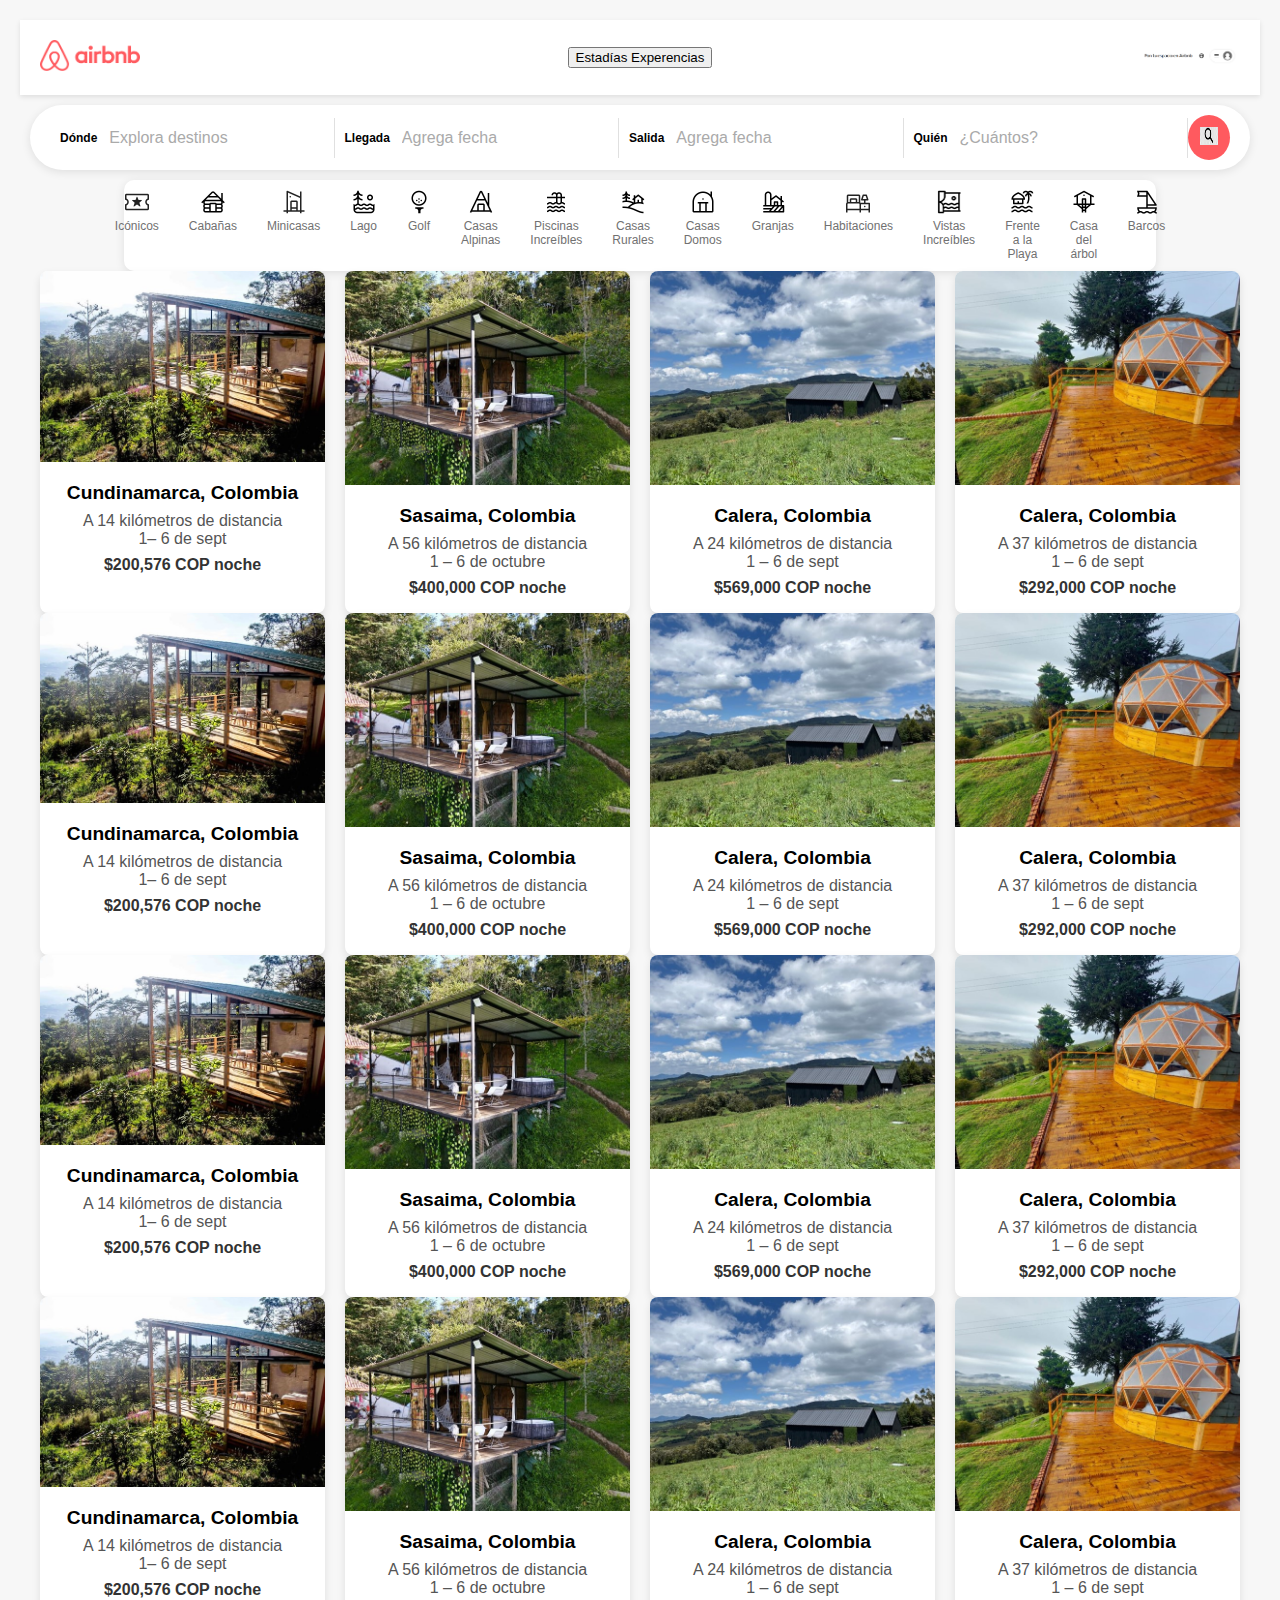
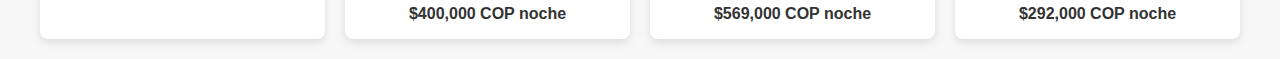
<file: index.html>
<!DOCTYPE html>
<head>
    <link rel="stylesheet" href="andrea.css">
</head>
<body>
    <div class="container">
        <div class="logo">
        <img src="logo.png">
        </div>
        <div class="caja">
            <button> Estadías Experencias</button>
        </div>
        <div class="caja1">
                <img src="perfil.png.png">
        </div>
    </div>
    <div class="container1">
        <div class="entradadebusqueda">
            <label for="destino">Dónde</label>
            <input type="texto" id="destino" placeholder="Explora destinos">
        </div>
        <div class="entradadebusqueda">
            <label for="llegada">Llegada</label>
            <input type="texto" id="llegada" placeholder="Agrega fecha">
        </div>
        <div class="entradadebusqueda">
            <label for="salida">Salida</label>
            <input type="texto" id="salida" placeholder="Agrega fecha">
        </div>
        <div class="entradadebusqueda">
            <label for="quien">Quién</label>
            <input type="texto" id="quien" placeholder="¿Cuántos?">
        </div>
        <button class="botondebusqueda">
            <img src="lupa.png.png">
        </button>
    </div>
    <div class="barradenavegacion">
        <a href="#" class="barra">
            <img src="icono.png" alt="icono 1">
            Icónicos
        </a>
        <a href="#" class="barra">
            <img src="icono2.png" alt="icono 2">
            Cabañas
        </a>
        <a href="#" class="barra">
            <img src="icono3.jpg" alt="icono 3">
            Minicasas
        </a>
        <a href="#" class="barra">
            <img src="icono4.jpg" alt="icono 4">
            Lago
        </a>
        <a href="#" class="barra">
            <img src="icono5.jpg" alt="icono 5">
            Golf
        </a>
        <a href="#" class="barra">
            <img src="icono6.png" alt="icono 6">
            Casas Alpinas
        </a>
        <a href="#" class="barra">
            <img src="icono7.png" alt="icono 7">
            Piscinas Increíbles
        </a>
        <a href="#" class="barra">
            <img src="icono8.png" alt="icono 8">
            Casas Rurales
        </a>
        <a href="#" class="barra">
            <img src="icono9.png" alt="icono 9">
            Casas Domos
        </a>
        <a href="#" class="barra">
            <img src="icono10.png" alt="icono 10">
            Granjas
        </a>
        <a href="#" class="barra">
            <img src="icono11.png" alt="icono 11">
            Habitaciones
        </a>
        <a href="#" class="barra">
            <img src="icono12.png" alt="icono 12">
            Vistas Increíbles
        </a>
        <a href="#" class="barra">
            <img src="icono13.png" alt="icono 13">
            Frente a la Playa
        </a>
        <a href="#" class="barra">
            <img src="icono14.png" alt="icono 14">
            Casa del árbol
        </a>
        <a href="#" class="barra">
            <img src="icono15.png" alt="icono">
            Barcos
        </a>
    </div>
    <div class="container2">
        <div class="cuadro">
            <img src="cundinamarca1.jpg" alt="Cundinamarca">
            <h2>Cundinamarca, Colombia</h2>
            <p>A 14 kilómetros de distancia<br>1– 6 de sept</p>
            <p class="price">$200,576 COP noche</p>
        </div>
        <div class="cuadro">
            <img src="4calera4.jpg" alt="Sasaima">
            <h2>Sasaima, Colombia</h2>
            <p>A 56 kilómetros de distancia<br>1 – 6 de octubre</p>
            <p class="price">$400,000 COP noche</p>
        </div>
        <div class="cuadro">
            <img src="calera3.jpg" alt="Calera">
            <h2>Calera, Colombia</h2>
            <p>A 24 kilómetros de distancia<br>1 – 6 de sept</p>
            <p class="price">$569,000 COP noche</p>
        </div>
        <div class="cuadro">
            <img src="calera4.jpg" alt="Calera">
            <h2>Calera, Colombia</h2>
            <p>A 37 kilómetros de distancia<br>1 – 6 de sept</p>
            <p class="price">$292,000 COP noche</p>
        </div>
    </div>
    <div class="container2">
        <div class="cuadro">
            <img src="cundinamarca1.jpg" alt="Cundinamarca">
            <h2>Cundinamarca, Colombia</h2>
            <p>A 14 kilómetros de distancia<br>1– 6 de sept</p>
            <p class="price">$200,576 COP noche</p>
        </div>
        <div class="cuadro">
            <img src="4calera4.jpg" alt="Sasaima">
            <h2>Sasaima, Colombia</h2>
            <p>A 56 kilómetros de distancia<br>1 – 6 de octubre</p>
            <p class="price">$400,000 COP noche</p>
        </div>
        <div class="cuadro">
            <img src="calera3.jpg" alt="Calera">
            <h2>Calera, Colombia</h2>
            <p>A 24 kilómetros de distancia<br>1 – 6 de sept</p>
            <p class="price">$569,000 COP noche</p>
        </div>
        <div class="cuadro">
            <img src="calera4.jpg" alt="Calera">
            <h2>Calera, Colombia</h2>
            <p>A 37 kilómetros de distancia<br>1 – 6 de sept</p>
            <p class="price">$292,000 COP noche</p>
        </div>
    </div>
    <div class="container2">
        <div class="cuadro">
            <img src="cundinamarca1.jpg" alt="Cundinamarca">
            <h2>Cundinamarca, Colombia</h2>
            <p>A 14 kilómetros de distancia<br>1– 6 de sept</p>
            <p class="price">$200,576 COP noche</p>
        </div>
        <div class="cuadro">
            <img src="4calera4.jpg" alt="Sasaima">
            <h2>Sasaima, Colombia</h2>
            <p>A 56 kilómetros de distancia<br>1 – 6 de octubre</p>
            <p class="price">$400,000 COP noche</p>
        </div>
        <div class="cuadro">
            <img src="calera3.jpg" alt="Calera">
            <h2>Calera, Colombia</h2>
            <p>A 24 kilómetros de distancia<br>1 – 6 de sept</p>
            <p class="price">$569,000 COP noche</p>
        </div>
        <div class="cuadro">
            <img src="calera4.jpg" alt="Calera">
            <h2>Calera, Colombia</h2>
            <p>A 37 kilómetros de distancia<br>1 – 6 de sept</p>
            <p class="price">$292,000 COP noche</p>
        </div>
    </div>
    <div class="container2">
        <div class="cuadro">
            <img src="cundinamarca1.jpg" alt="Cundinamarca">
            <h2>Cundinamarca, Colombia</h2>
            <p>A 14 kilómetros de distancia<br>1– 6 de sept</p>
            <p class="price">$200,576 COP noche</p>
        </div>
        <div class="cuadro">
            <img src="4calera4.jpg" alt="Sasaima">
            <h2>Sasaima, Colombia</h2>
            <p>A 56 kilómetros de distancia<br>1 – 6 de octubre</p>
            <p class="price">$400,000 COP noche</p>
        </div>
        <div class="cuadro">
            <img src="calera3.jpg" alt="Calera">
            <h2>Calera, Colombia</h2>
            <p>A 24 kilómetros de distancia<br>1 – 6 de sept</p>
            <p class="price">$569,000 COP noche</p>
        </div>
        <div class="cuadro">
            <img src="calera4.jpg" alt="Calera">
            <h2>Calera, Colombia</h2>
            <p>A 37 kilómetros de distancia<br>1 – 6 de sept</p>
            <p class="price">$292,000 COP noche</p>
        </div>
    </div>
   
    

</body>
</html>
</file>
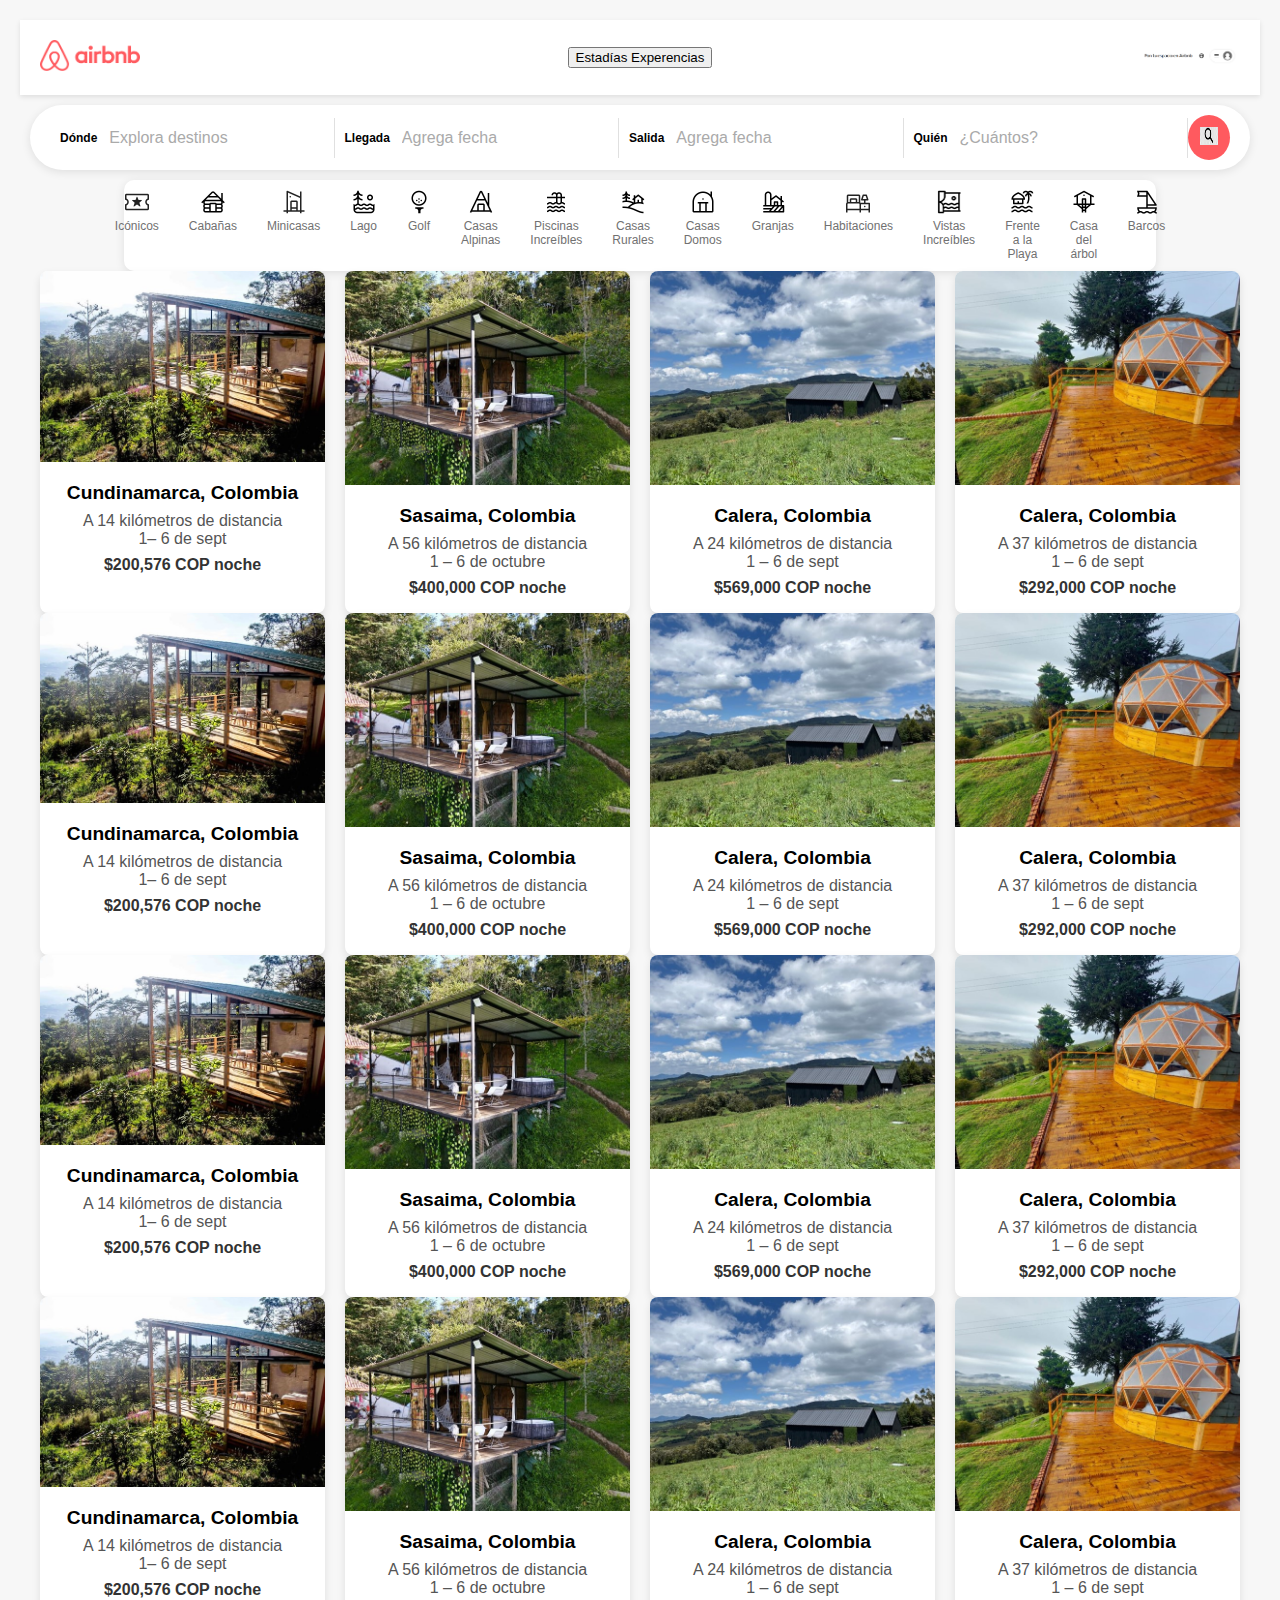
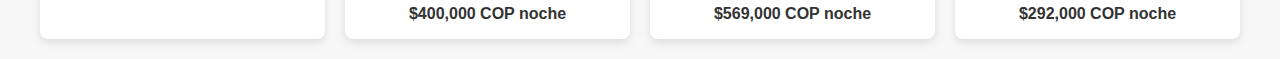
<file: andrea.html>
<!DOCTYPE html>
<head>
    <link rel="stylesheet" href="andrea.css">
</head>
<body>
    <div class="container">
        <div class="logo">
        <img src="logo.png">
        </div>
        <div class="caja">
            <button> Estadías Experencias</button>
        </div>
        <div class="caja1">
                <img src="perfil.png.png">
        </div>
    </div>
    <div class="container1">
        <div class="entradadebusqueda">
            <label for="destino">Dónde</label>
            <input type="texto" id="destino" placeholder="Explora destinos">
        </div>
        <div class="entradadebusqueda">
            <label for="llegada">Llegada</label>
            <input type="texto" id="llegada" placeholder="Agrega fecha">
        </div>
        <div class="entradadebusqueda">
            <label for="salida">Salida</label>
            <input type="texto" id="salida" placeholder="Agrega fecha">
        </div>
        <div class="entradadebusqueda">
            <label for="quien">Quién</label>
            <input type="texto" id="quien" placeholder="¿Cuántos?">
        </div>
        <button class="botondebusqueda">
            <img src="lupa.png.png">
        </button>
    </div>
    <div class="barradenavegacion">
        <a href="#" class="barra">
            <img src="icono.png" alt="icono 1">
            Icónicos
        </a>
        <a href="#" class="barra">
            <img src="icono2.png" alt="icono 2">
            Cabañas
        </a>
        <a href="#" class="barra">
            <img src="icono3.jpg" alt="icono 3">
            Minicasas
        </a>
        <a href="#" class="barra">
            <img src="icono4.jpg" alt="icono 4">
            Lago
        </a>
        <a href="#" class="barra">
            <img src="icono5.jpg" alt="icono 5">
            Golf
        </a>
        <a href="#" class="barra">
            <img src="icono6.png" alt="icono 6">
            Casas Alpinas
        </a>
        <a href="#" class="barra">
            <img src="icono7.png" alt="icono 7">
            Piscinas Increíbles
        </a>
        <a href="#" class="barra">
            <img src="icono8.png" alt="icono 8">
            Casas Rurales
        </a>
        <a href="#" class="barra">
            <img src="icono9.png" alt="icono 9">
            Casas Domos
        </a>
        <a href="#" class="barra">
            <img src="icono10.png" alt="icono 10">
            Granjas
        </a>
        <a href="#" class="barra">
            <img src="icono11.png" alt="icono 11">
            Habitaciones
        </a>
        <a href="#" class="barra">
            <img src="icono12.png" alt="icono 12">
            Vistas Increíbles
        </a>
        <a href="#" class="barra">
            <img src="icono13.png" alt="icono 13">
            Frente a la Playa
        </a>
        <a href="#" class="barra">
            <img src="icono14.png" alt="icono 14">
            Casa del árbol
        </a>
        <a href="#" class="barra">
            <img src="icono15.png" alt="icono">
            Barcos
        </a>
    </div>
    <div class="container2">
        <div class="cuadro">
            <img src="cundinamarca1.jpg" alt="Cundinamarca">
            <h2>Cundinamarca, Colombia</h2>
            <p>A 14 kilómetros de distancia<br>1– 6 de sept</p>
            <p class="price">$200,576 COP noche</p>
        </div>
        <div class="cuadro">
            <img src="4calera4.jpg" alt="Sasaima">
            <h2>Sasaima, Colombia</h2>
            <p>A 56 kilómetros de distancia<br>1 – 6 de octubre</p>
            <p class="price">$400,000 COP noche</p>
        </div>
        <div class="cuadro">
            <img src="calera3.jpg" alt="Calera">
            <h2>Calera, Colombia</h2>
            <p>A 24 kilómetros de distancia<br>1 – 6 de sept</p>
            <p class="price">$569,000 COP noche</p>
        </div>
        <div class="cuadro">
            <img src="calera4.jpg" alt="Calera">
            <h2>Calera, Colombia</h2>
            <p>A 37 kilómetros de distancia<br>1 – 6 de sept</p>
            <p class="price">$292,000 COP noche</p>
        </div>
    </div>
    <div class="container2">
        <div class="cuadro">
            <img src="cundinamarca1.jpg" alt="Cundinamarca">
            <h2>Cundinamarca, Colombia</h2>
            <p>A 14 kilómetros de distancia<br>1– 6 de sept</p>
            <p class="price">$200,576 COP noche</p>
        </div>
        <div class="cuadro">
            <img src="4calera4.jpg" alt="Sasaima">
            <h2>Sasaima, Colombia</h2>
            <p>A 56 kilómetros de distancia<br>1 – 6 de octubre</p>
            <p class="price">$400,000 COP noche</p>
        </div>
        <div class="cuadro">
            <img src="calera3.jpg" alt="Calera">
            <h2>Calera, Colombia</h2>
            <p>A 24 kilómetros de distancia<br>1 – 6 de sept</p>
            <p class="price">$569,000 COP noche</p>
        </div>
        <div class="cuadro">
            <img src="calera4.jpg" alt="Calera">
            <h2>Calera, Colombia</h2>
            <p>A 37 kilómetros de distancia<br>1 – 6 de sept</p>
            <p class="price">$292,000 COP noche</p>
        </div>
    </div>
    <div class="container2">
        <div class="cuadro">
            <img src="cundinamarca1.jpg" alt="Cundinamarca">
            <h2>Cundinamarca, Colombia</h2>
            <p>A 14 kilómetros de distancia<br>1– 6 de sept</p>
            <p class="price">$200,576 COP noche</p>
        </div>
        <div class="cuadro">
            <img src="4calera4.jpg" alt="Sasaima">
            <h2>Sasaima, Colombia</h2>
            <p>A 56 kilómetros de distancia<br>1 – 6 de octubre</p>
            <p class="price">$400,000 COP noche</p>
        </div>
        <div class="cuadro">
            <img src="calera3.jpg" alt="Calera">
            <h2>Calera, Colombia</h2>
            <p>A 24 kilómetros de distancia<br>1 – 6 de sept</p>
            <p class="price">$569,000 COP noche</p>
        </div>
        <div class="cuadro">
            <img src="calera4.jpg" alt="Calera">
            <h2>Calera, Colombia</h2>
            <p>A 37 kilómetros de distancia<br>1 – 6 de sept</p>
            <p class="price">$292,000 COP noche</p>
        </div>
    </div>
    <div class="container2">
        <div class="cuadro">
            <img src="cundinamarca1.jpg" alt="Cundinamarca">
            <h2>Cundinamarca, Colombia</h2>
            <p>A 14 kilómetros de distancia<br>1– 6 de sept</p>
            <p class="price">$200,576 COP noche</p>
        </div>
        <div class="cuadro">
            <img src="4calera4.jpg" alt="Sasaima">
            <h2>Sasaima, Colombia</h2>
            <p>A 56 kilómetros de distancia<br>1 – 6 de octubre</p>
            <p class="price">$400,000 COP noche</p>
        </div>
        <div class="cuadro">
            <img src="calera3.jpg" alt="Calera">
            <h2>Calera, Colombia</h2>
            <p>A 24 kilómetros de distancia<br>1 – 6 de sept</p>
            <p class="price">$569,000 COP noche</p>
        </div>
        <div class="cuadro">
            <img src="calera4.jpg" alt="Calera">
            <h2>Calera, Colombia</h2>
            <p>A 37 kilómetros de distancia<br>1 – 6 de sept</p>
            <p class="price">$292,000 COP noche</p>
        </div>
    </div>
   
    

</body>
</html>
</file>
<file: andrea.css>
body {
    font-family: Arial, sans-serif;
    margin: 10px;
    padding: 10px;
    background-color: #f7f7f7;
    display: flex;
    flex-direction: column;
}
.container {
    display: flex;
    justify-content: space-between;
    flex-direction: row;
    align-items: center;
    padding: 10px;
    background-color: white;
    box-shadow: 0 2px 5px rgba(0, 0, 0, 0.1);
    padding: 20px;
}
.caja {
    display: flex;
    flex-direction: row;
}

.container img {
    width: 100px;
}

.container1 {
    display: flex;
    align-items: center;
    border-radius: 50px;
    background-color: white;
    box-shadow: 0 2px 10px rgba(0, 0, 0, 0.1);
    padding: 10px 20px;
    margin: 10px;
}

.entradadebusqueda {
    flex: 1;
    display: flex;
    align-items: center;
    padding: 10px;
    border-right: 1px solid #e0e0e0;
    color: #717171;
}

.entradadebusqueda input {
    border: none;
    outline: none;
    font-size: 16px;
    width: 100%;
    color: #717171;
}

.entradadebusqueda input::placeholder {
    color: #aaa;
}

.entradadebusqueda label {
    font-size: 12px;
    font-weight: bold;
    margin-right: 10px;
    color: black;
}

.botondebusqueda {
    background-color: #ff5a5f;
    border: none;
    border-radius: 50%;
    padding: 12px;
    cursor: pointer;
}

.botondebusqueda img {
    width: 18px;
    height: 18px;
}

.barradenavegacion {
    display: flex;
    justify-content: center;
    background-color: white;
    box-shadow: 0 2px 10px rgba(0, 0, 0, 0.1);
    border-radius: 10px;
    padding: 10px 20px;
    width: 80%;
    max-width: 1000px;
    margin: auto;
}

.barra {
    text-align: center;
    margin: 0 15px;
    font-size: 12px;
    color: #717171;
    text-decoration: none;
    display: flex;
    flex-direction: column;
    align-items: center;
}

.barra img {
    width: 24px;
    height: 24px;
    margin-bottom: 5px;
}

.barra.active {
    color: black;
    font-weight: bold;
}

.barra.active::after {
    content: "";
    display: block;
    width: 20px;
    height: 2px;
    background-color: black;
    margin-top: 5px;
}

.barra:hover {
    color: black;
}


.container2 {
    display: grid;
    grid-template-columns: repeat(4, 1fr);
    gap: 20px;
    max-width: 1200px;
    margin: 0 auto;
}

.cuadro {
    background-color: white;
    border-radius: 8px;
    overflow: hidden;
    box-shadow: 0 4px 8px rgba(0, 0, 0, 0.1);
    text-align: center;
}

.cuadro img {
    width: 100%;
    height: auto;
}

.cuadro h2 {
    font-size: 1.2em;
    margin: 16px 0 8px;
}

.cuadro p {
    margin: 8px 16px;
    color: #555;
}

.cuadro .price {
    font-weight: bold;
    color: #333;
    margin-bottom: 16px;
}

@media screen and (max-width: 768px) {
    .container {
        grid-template-columns: repeat(2, 1fr);
    }
}

@media screen and (max-width: 480px) {
    .container {
        grid-template-columns: 1fr;
    }
}
</file>
